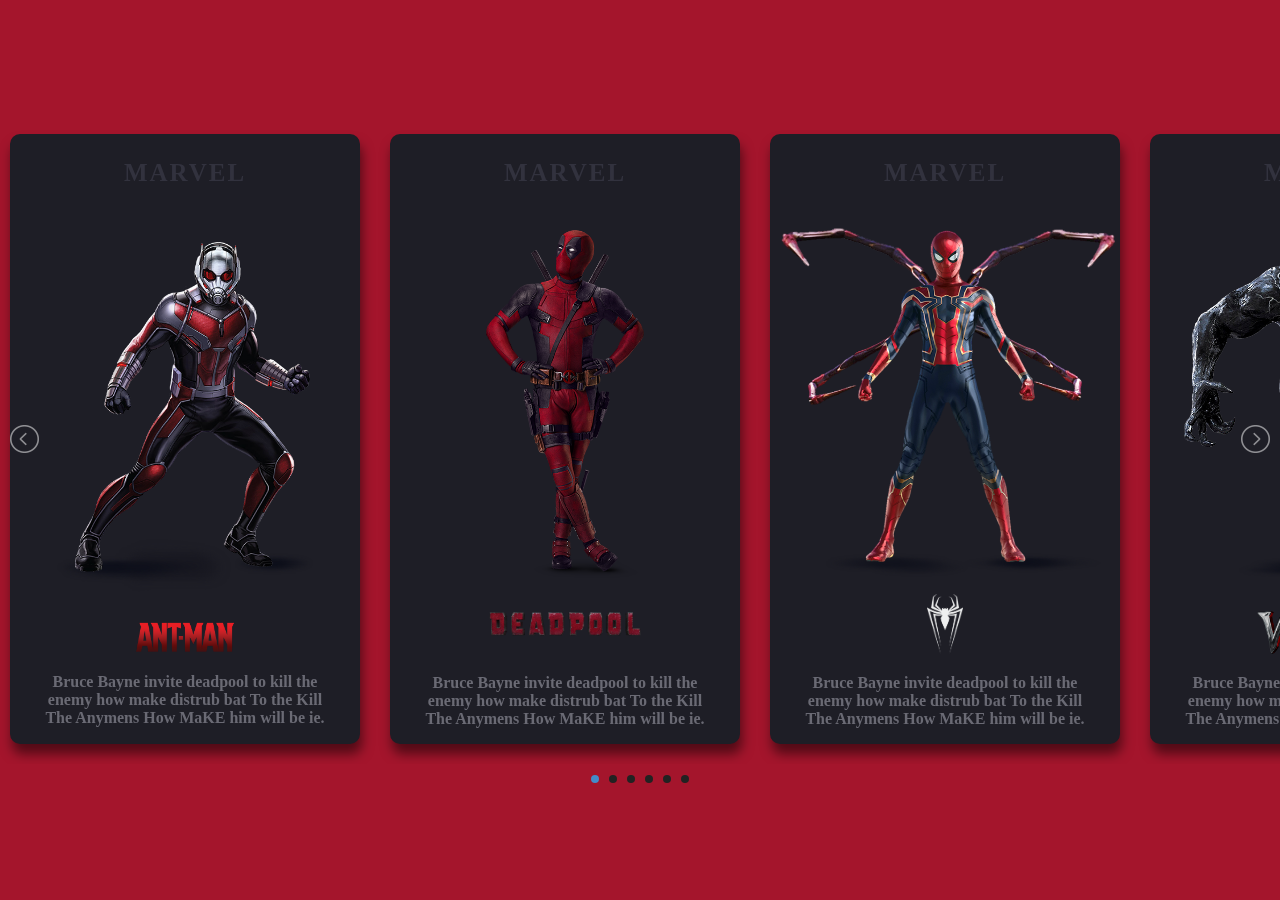
<file: Respoinsive Slider/index.html>
<!doctype html>
<html>
<head>
<meta charset="utf-8">
<meta http-equiv="X-UA-Compatible" content="IE=edge">
<meta name="viewport" content="width=device-width, initial-scale=1.0">
<title>Marvel Slider</title>
<link rel="stylesheet" href="css/style.css"/>
<link rel="stylesheet" type="text/css" href="css/lightslider.css"/>
<!--Jquery-->
<script type="text/javascript" src="js/JQuery3.3.1.js"></script>
<script type="text/javascript" src="js/lightslider.js"></script>
</head>

<body>
	<div class="container">
		<!--slider------------------->
		<ul id="autoWidth" class="cs-hidden">
		<!--1------------------------------>
  <li class="item-a">
	  <!--slider-box-->
		<div class="box">
		<p class="marvel">MARVEL</p>
		<!--model-->
		<img src="img/Ant-Man.png" class="model">
		<!--details-->
		<div class="details">
		<!--logo-character-->
		<img src="img/AntMan-logo.png" class="logo" width="100px" style="height: auto;">
		<!--character-details-->
		<p>Bruce Bayne invite deadpool to kill the enemy how make distrub bat To the Kill The Anymens How MaKE him will be ie.</p>
		</div>
		
		</div>
		</li>
		<!--2------------------------------>
  <li class="item-a">
	  <!--slider-box-->
		<div class="box">
		<p class="marvel">MARVEL</p>
		<!--model-->
		<img src="img/DeadPool.png" class="model">
		<!--details-->
		<div class="details">
		<!--logo-character-->
		<img src="img/Deadpool-logo.png" class="logo" >
		<!--character-details-->
		<p>Bruce Bayne invite deadpool to kill the enemy how make distrub bat To the Kill The Anymens How MaKE him will be ie.</p>
		</div>
		
		</div>
		</li>
		<!--3------------------------------>
  <li class="item-a">
	  <!--slider-box-->
		<div class="box">
		<p class="marvel">MARVEL</p>
		<!--model-->
		<img src="img/SpiderMan.png" class="model">
		<!--details-->
		<div class="details">
		<!--logo-character-->
		<img src="img/SpiderMan-logo.png" class="logo" >
		<!--character-details-->
		<p>Bruce Bayne invite deadpool to kill the enemy how make distrub bat To the Kill The Anymens How MaKE him will be ie.</p>
		</div>
		
		</div>
		</li>
		<!--4------------------------------>
  <li class="item-a">
	  <!--slider-box-->
		<div class="box">
		<p class="marvel">MARVEL</p>
		<!--model-->
		<img src="img/Venom.png" class="model">
		<!--details-->
		<div class="details">
		<!--logo-character-->
		<img src="img/Venom-logo.png" class="logo" >
		<!--character-details-->
		<p>Bruce Bayne invite deadpool to kill the enemy how make distrub bat To the Kill The Anymens How MaKE him will be ie.</p>
		</div>
		
		</div>
		</li>
		<!--5------------------------------>
  <li class="item-a">
	  <!--slider-box-->
		<div class="box">
		<p class="marvel">MARVEL</p>
		<!--model-->
		<img src="img/Thor.png" class="model">
		<!--details-->
		<div class="details">
		<!--logo-character-->
		<img src="img/Thor-logo.png" class="logo">
		<!--character-details-->
		<p>Bruce Bayne invite deadpool to kill the enemy how make distrub bat To the Kill The Anymens How MaKE him will be ie.</p>
		</div>
		
		</div>
		</li>
		<!--6------------------------------>
  <li class="item-a">
	  <!--slider-box-->
		<div class="box">
		<p class="marvel">MARVEL</p>
		<!--model-->
		<img src="img/IronMan.png" class="model">
		<!--details-->
		<div class="details">
		<!--logo-character-->
		<img src="img/IronMan-logo.png" class="logo" >
		<!--character-details-->
		<p>Bruce Bayne invite deadpool to kill the enemy how make distrub bat To the Kill The Anymens How MaKE him will be ie.</p>
		</div>
		
		</div>
		</li>
		</ul>
			
			
	
	
	</div>
	
	
<script src="js/script.js" type="text/javascript"></script>
</body>
</html>
</file>
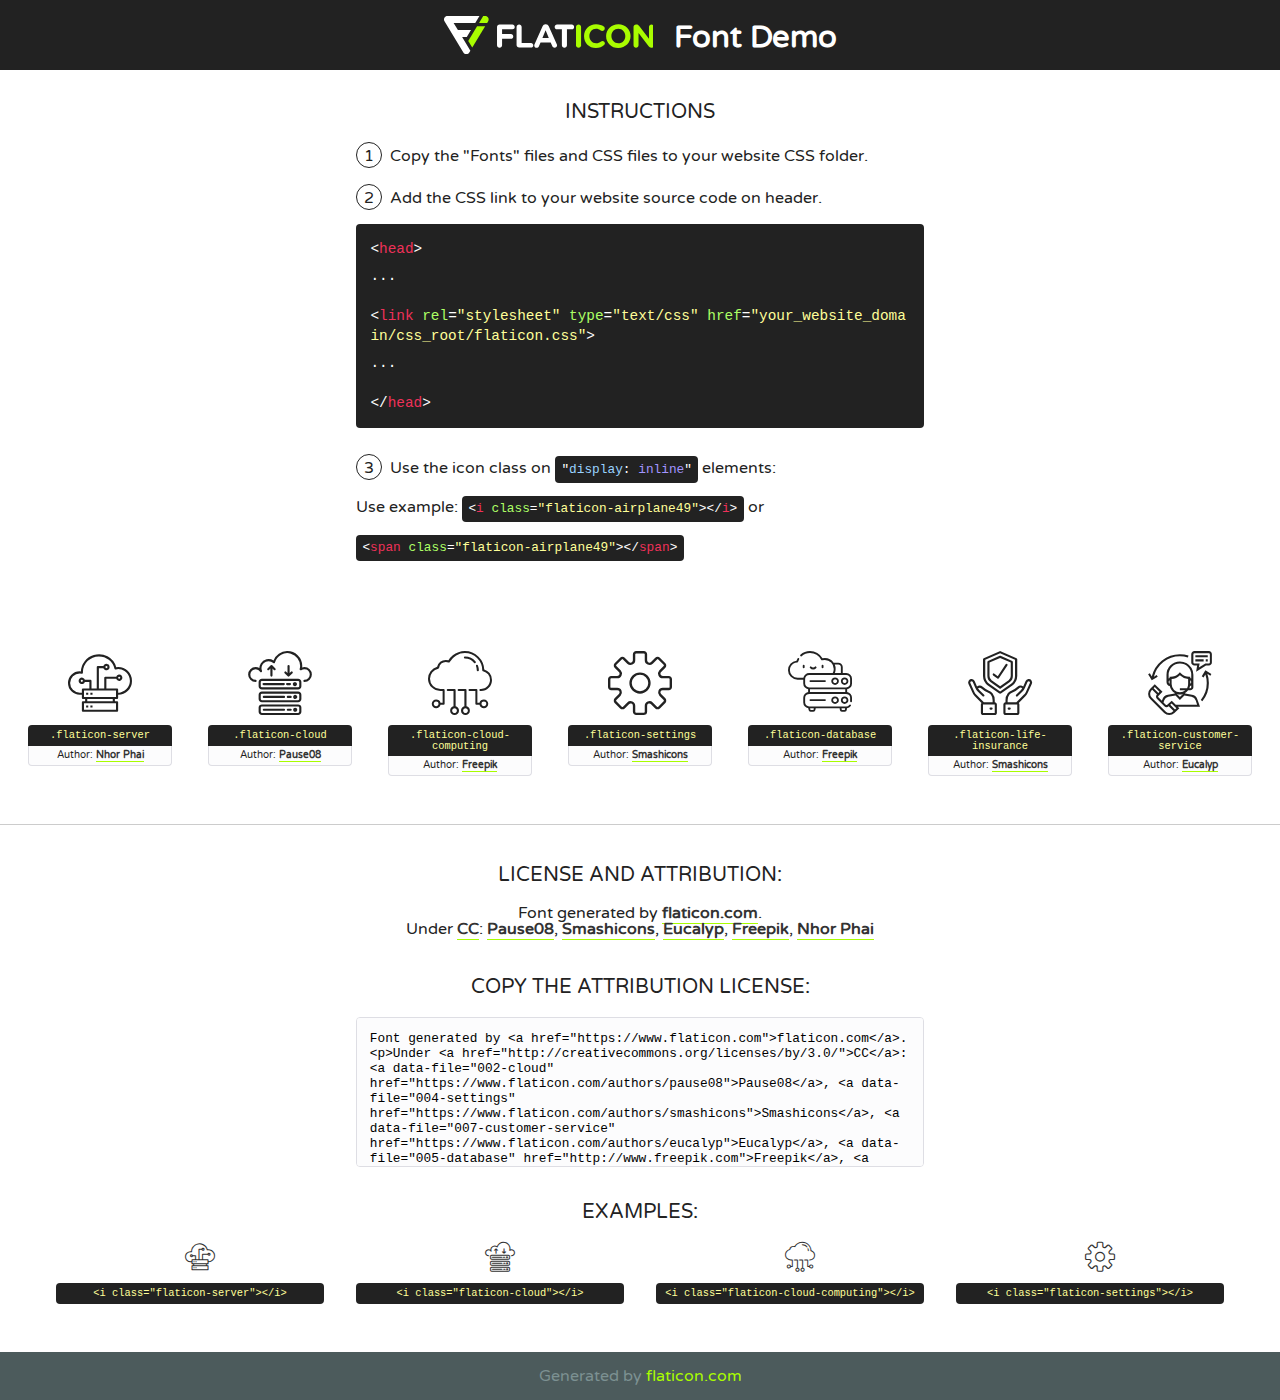
<file: fonts/flaticon/font/flaticon.html>
<!DOCTYPE html>
<!--
  Flaticon icon font: Flaticon
  Creation date: 07/05/2019 06:52
-->
<html>
<!DOCTYPE html>
<html>

<head>
    <title>Flaticon WebFont</title>
    <link href="http://fonts.googleapis.com/css?family=Varela+Round" rel="stylesheet" type="text/css" />
    <link rel="stylesheet" type="text/css" href="flaticon.css">
    <meta charset="UTF-8">
    <style>
    html, body, div, span, applet, object, iframe,
    h1, h2, h3, h4, h5, h6, p, blockquote, pre,
    a, abbr, acronym, address, big, cite, code,
    del, dfn, em, img, ins, kbd, q, s, samp,
    small, strike, strong, sub, sup, tt, var,
    b, u, i, center,
    dl, dt, dd, ol, ul, li,
    fieldset, form, label, legend,
    table, caption, tbody, tfoot, thead, tr, th, td,
    article, aside, canvas, details, embed, 
    figure, figcaption, footer, header, hgroup, 
    menu, nav, output, ruby, section, summary,
    time, mark, audio, video {
        margin: 0;
        padding: 0;
        border: 0;
        font-size: 100%;
        font: inherit;
        vertical-align: baseline;
    }
    /* HTML5 display-role reset for older browsers */
    article, aside, details, figcaption, figure, 
    footer, header, hgroup, menu, nav, section {
        display: block;
    }
    body {
        line-height: 1;
    }
    ol, ul {
        list-style: none;
    }
    blockquote, q {
        quotes: none;
    }
    blockquote:before, blockquote:after,
    q:before, q:after {
        content: '';
        content: none;
    }
    table {
        border-collapse: collapse;
        border-spacing: 0;
    }
    body {
        font-family: 'Varela Round', Helvetica, Arial, sans-serif;
        font-size: 16px;
        color: #222;
    }
    a {
        color: #333;
        border-bottom: 1px solid #a9fd00;
        font-weight: bold;
        text-decoration: none;
    }
    * {
        -moz-box-sizing: border-box;
        -webkit-box-sizing: border-box;
        box-sizing: border-box;
        margin: 0;
        padding: 0;
    }
    [class^="flaticon-"]:before, [class*=" flaticon-"]:before, [class^="flaticon-"]:after, [class*=" flaticon-"]:after {
        font-family: Flaticon;
        font-size: 30px;
        font-style: normal;
        margin-left: 20px;
        color: #333;
    }
    .wrapper {
        max-width: 600px;
        margin: auto;
        padding: 0 1em;
    }
    .title {
        font-size: 1.25em;
        text-align: center;
        margin-bottom: 1em;
        text-transform: uppercase;
    }
    header {
        text-align: center;
        background-color: #222;
        color: #fff;
        padding: 1em;
    }
    header .logo {
        width: 210px;
        height: 38px;
        display: inline-block;
        vertical-align: middle;
        margin-right: 1em;
        border: none;
    }
    header strong {
        font-size: 1.95em;
        font-weight: bold;
        vertical-align: middle;
        margin-top: 5px;
        display: inline-block;
    }
    .demo {
        margin: 2em auto;
        line-height: 1.25em;
    }
    .demo ul li {
        margin-bottom: 1em;
    }
    .demo ul li .num {
        color: #222;
        border-radius: 20px;
        display: inline-block;
        width: 26px;
        padding: 3px;
        height: 26px;
        text-align: center;
        margin-right: 0.5em;
        border: 1px solid #222;
    }
    .demo ul li code {
        background-color: #222;
        border-radius: 4px;
        padding: 0.25em 0.5em;
        display: inline-block;
        color: #fff;
        font-family: Consolas,Monaco,Lucida Console,Liberation Mono,DejaVu Sans Mono,Bitstream Vera Sans Mono,Courier New, monospace;
        font-weight: lighter;
        margin-top: 1em;
        font-size: 0.8em;
        word-break: break-all;
    }
    .demo ul li code.big {
        padding: 1em;
        font-size: 0.9em;
    }
    .demo ul li code .red {
        color: #EF3159;
    }
    .demo ul li code .green {
        color: #ACFF65;
    }
    .demo ul li code .yellow {
        color: #FFFF99;
    }
    .demo ul li code .blue {
        color: #99D3FF;
    }
    .demo ul li code .purple {
        color: #A295FF;
    }
    .demo ul li code .dots {
        margin-top: 0.5em;
        display: block;
    }
    #glyphs {
        border-bottom: 1px solid #ccc;
        padding: 2em 0;
        text-align: center;
    }
    .glyph {
        display: inline-block;
        width: 9em;
        margin: 1em;
        text-align: center;
        vertical-align: top;
        background: #FFF;
    }
    .glyph .glyph-icon {
        padding: 10px;
        display: block;
        font-family:"Flaticon";
        font-size: 64px;
        line-height: 1;
    }
    .glyph .glyph-icon:before {
        font-size: 64px;
        color: #222;
        margin-left: 0;
    }
    .class-name {
        font-size: 0.65em;
        background-color: #222;
        color: #fff;
        border-radius: 4px 4px 0 0;
        padding: 0.5em;
        color: #FFFF99;
        font-family: Consolas,Monaco,Lucida Console,Liberation Mono,DejaVu Sans Mono,Bitstream Vera Sans Mono,Courier New, monospace;
    }
    .author-name {
        font-size: 0.6em;
        background-color: #fcfcfd;
        border: 1px solid #DEDEE4;
        border-top: 0;
        border-radius: 0 0 4px 4px;
        padding: 0.5em;
    }
    .class-name:last-child {
        font-size: 10px;
        color:#888;
    }
    .class-name:last-child a {
        font-size: 10px;
        color:#555;
    }
    .class-name:last-child a:hover {
        color:#a9fd00;
    }
    .glyph > input {
        display: block;
        width: 100px;
        margin: 5px auto;
        text-align: center;
        font-size: 12px;
        cursor: text;
    }
    .glyph > input.icon-input {
        font-family:"Flaticon";
        font-size: 16px;
        margin-bottom: 10px;
    }
    .attribution .title {
        margin-top: 2em;
    }
    .attribution textarea {
        background-color: #fcfcfd;
        padding: 1em;
        border: none;
        box-shadow: none;
        border: 1px solid #DEDEE4;
        border-radius: 4px;
        resize: none;
        width: 100%;
        height: 150px;
        font-size: 0.8em;
        font-family: Consolas,Monaco,Lucida Console,Liberation Mono,DejaVu Sans Mono,Bitstream Vera Sans Mono,Courier New, monospace;
        -webkit-appearance: none;
    }
    .iconsuse {
        margin: 2em auto;
        text-align: center;
        max-width: 1200px;
    }
    .iconsuse:after {
        content: '';
        display: table;
        clear: both;
    }
    .iconsuse .image {
        float: left;
        width: 25%;
        padding: 0 1em;
    }
    .iconsuse .image p {
        margin-bottom: 1em;
    }
    .iconsuse .image span {
        display: block;
        font-size: 0.65em;
        background-color: #222;
        color: #fff;
        border-radius: 4px;
        padding: 0.5em;
        color: #FFFF99;
        margin-top: 1em;
        font-family: Consolas,Monaco,Lucida Console,Liberation Mono,DejaVu Sans Mono,Bitstream Vera Sans Mono,Courier New, monospace;
    }
    #footer {
        text-align: center;
        background-color: #4C5B5C;
        color: #7c9192;
        padding: 1em;
    }
    #footer a {
        border: none;
        color: #a9fd00;
        font-weight: normal;
    }
    @media (max-width: 960px) {
        .iconsuse .image {
            width: 50%;
        }
    }
    @media (max-width: 560px) {
        .iconsuse .image {
            width: 100%;
        }
    }
    </style>
</head>

<body class="characters-off">

    <header>
        <a href="https://www.flaticon.com" target="_blank" class="logo">
            <svg version="1.1" xmlns="http://www.w3.org/2000/svg" xmlns:xlink="http://www.w3.org/1999/xlink" xmlns:a="http://ns.adobe.com/AdobeSVGViewerExtensions/3.0/" viewBox="0 0 560.875 102.036" enable-background="new 0 0 560.875 102.036" xml:space="preserve">
                <defs>
                </defs>
                <g>
                    <g class="letters">
                        <path fill="#ffffff" d="M141.596,29.675c0-3.777,2.985-6.767,6.764-6.767h34.438c3.426,0,6.15,2.728,6.15,6.15
                        c0,3.43-2.724,6.149-6.15,6.149h-27.674v13.091h23.719c3.429,0,6.151,2.724,6.151,6.15c0,3.43-2.723,6.149-6.151,6.149h-23.719
                        v17.574c0,3.773-2.986,6.761-6.764,6.761c-3.779,0-6.764-2.989-6.764-6.761V29.675z"></path>
                        <path fill="#ffffff" d="M193.844,29.149c0-3.781,2.985-6.767,6.764-6.767c3.776,0,6.763,2.985,6.763,6.767v42.957h25.039
                        c3.426,0,6.149,2.726,6.149,6.153c0,3.425-2.723,6.15-6.149,6.15h-31.802c-3.779,0-6.764-2.986-6.764-6.768V29.149z"></path>
                        <path fill="#ffffff" d="M241.891,75.71l21.438-48.407c1.492-3.341,4.215-5.357,7.906-5.357h0.792
                        c3.686,0,6.323,2.017,7.815,5.357l21.439,48.407c0.436,0.967,0.701,1.845,0.701,2.723c0,3.602-2.809,6.501-6.414,6.501
                        c-3.161,0-5.269-1.845-6.499-4.655l-4.132-9.661h-27.059l-4.301,10.102c-1.144,2.631-3.426,4.214-6.237,4.214
                        c-3.517,0-6.24-2.81-6.24-6.325C241.1,77.64,241.451,76.677,241.891,75.71z M279.932,58.666l-8.521-20.297l-8.526,20.297H279.932
                        z"></path>
                        <path fill="#ffffff" d="M314.864,35.387H301.86c-3.429,0-6.239-2.813-6.239-6.238c0-3.429,2.811-6.24,6.239-6.24h39.533
                        c3.426,0,6.237,2.811,6.237,6.24c0,3.425-2.811,6.238-6.237,6.238h-13.001v42.785c0,3.773-2.99,6.761-6.764,6.761
                        c-3.779,0-6.764-2.989-6.764-6.761V35.387z"></path>
                        <path fill="#A9FD00" d="M352.615,29.149c0-3.781,2.985-6.767,6.767-6.767c3.774,0,6.761,2.985,6.761,6.767v49.024
                        c0,3.773-2.987,6.761-6.761,6.761c-3.781,0-6.767-2.989-6.767-6.761V29.149z"></path>
                        <path fill="#A9FD00" d="M374.132,53.836v-0.179c0-17.481,13.178-31.801,32.065-31.801c9.22,0,15.459,2.458,20.557,6.238
                        c1.402,1.054,2.637,2.985,2.637,5.357c0,3.692-2.985,6.59-6.681,6.59c-1.845,0-3.071-0.702-4.044-1.319
                        c-3.776-2.813-7.729-4.393-12.562-4.393c-10.364,0-17.831,8.611-17.831,19.154v0.173c0,10.542,7.291,19.329,17.831,19.329
                        c5.715,0,9.492-1.756,13.359-4.834c1.049-0.874,2.458-1.491,4.039-1.491c3.429,0,6.325,2.813,6.325,6.236
                        c0,2.106-1.056,3.78-2.282,4.834c-5.539,4.834-12.036,7.733-21.878,7.733C387.572,85.464,374.132,71.493,374.132,53.836z"></path>
                        <path fill="#A9FD00" d="M433.009,53.836v-0.179c0-17.481,13.79-31.801,32.766-31.801c18.981,0,32.592,14.143,32.592,31.628v0.173
                        c0,17.483-13.785,31.807-32.769,31.807C446.625,85.464,433.009,71.32,433.009,53.836z M484.224,53.836v-0.179
                        c0-10.539-7.725-19.326-18.626-19.326c-10.893,0-18.449,8.611-18.449,19.154v0.173c0,10.542,7.73,19.329,18.626,19.329
                        C476.676,72.986,484.224,64.378,484.224,53.836z"></path>
                        <path fill="#A9FD00" d="M506.233,29.321c0-3.774,2.99-6.763,6.767-6.763h1.401c3.252,0,5.183,1.583,7.029,3.953l26.093,34.265
                        V29.059c0-3.692,2.99-6.677,6.681-6.677c3.683,0,6.671,2.985,6.671,6.677v48.934c0,3.78-2.987,6.765-6.764,6.765h-0.436
                        c-3.257,0-5.188-1.581-7.034-3.953l-27.056-35.492v32.944c0,3.687-2.985,6.676-6.678,6.676c-3.683,0-6.673-2.989-6.673-6.676
                        V29.321z"></path>
                    </g>
                    <g class="insignia">
                        <path fill="#ffffff" d="M48.372,56.137h12.517l11.156-18.537H37.186L25.688,18.539h57.825L94.668,0H9.271
                        C5.925,0,2.842,1.801,1.198,4.716c-1.644,2.907-1.593,6.482,0.134,9.343l50.38,83.501c1.678,2.781,4.689,4.476,7.938,4.476
                        c3.246,0,6.257-1.695,7.935-4.476l2.898-4.804L48.372,56.137z"></path>
                        <g class="i">
                            <path fill="#A9FD00" d="M93.575,18.539h0.031v0.004l21.652,0.004l2.705-4.488c1.727-2.861,1.778-6.436,0.133-9.343
                            C116.454,1.801,113.371,0,110.026,0h-5.294L93.575,18.539z"></path>
                            <polygon fill="#A9FD00" points="88.291,27.356 64.725,66.486 75.519,84.404 109.942,27.356"></polygon>
                        </g>
                    </g>
                </g>
            </svg>
        </a>
        <strong>Font Demo</strong>
    </header>


    <section class="demo wrapper">

        <p class="title">Instructions</p>

        <ul>
            <li>
                <span class="num">1</span>Copy the "Fonts" files and CSS files to your website CSS folder.
            </li>
            <li>
                <span class="num">2</span>Add the CSS link to your website source code on header.
                <code class="big">
                    &lt;<span class="red">head</span>&gt;
                    <br/><span class="dots">...</span>
                    <br/>&lt;<span class="red">link</span> <span class="green">rel</span>=<span class="yellow">"stylesheet"</span> <span class="green">type</span>=<span class="yellow">"text/css"</span> <span class="green">href</span>=<span class="yellow">"your_website_domain/css_root/flaticon.css"</span>&gt;
                    <br/><span class="dots">...</span>
                    <br/>&lt;/<span class="red">head</span>&gt;
                </code>
            </li>

            <li>
                <p>
                    <span class="num">3</span>Use the icon class on <code>"<span class="blue">display</span>:<span class="purple"> inline</span>"</code> elements:
                    <br />
                    Use example: <code>&lt;<span class="red">i</span> <span class="green">class</span>=<span class="yellow">&quot;flaticon-airplane49&quot;</span>&gt;&lt;/<span class="red">i</span>&gt;</code> or <code>&lt;<span class="red">span</span> <span class="green">class</span>=<span class="yellow">&quot;flaticon-airplane49&quot;</span>&gt;&lt;/<span class="red">span</span>&gt;</code>
            </li>
        </ul>

    </section>




   <section id="glyphs">          
    
      
        <div class="glyph"><div class="glyph-icon flaticon-server"></div>
            <div class="class-name">.flaticon-server</div>
            <div class="author-name">Author: <a data-file="001-server" href="https://www.flaticon.com/authors/nhor-phai">Nhor Phai</a> </div> 
        </div>        
        
        <div class="glyph"><div class="glyph-icon flaticon-cloud"></div>
            <div class="class-name">.flaticon-cloud</div>
            <div class="author-name">Author: <a data-file="002-cloud" href="https://www.flaticon.com/authors/pause08">Pause08</a> </div> 
        </div>        
        
        <div class="glyph"><div class="glyph-icon flaticon-cloud-computing"></div>
            <div class="class-name">.flaticon-cloud-computing</div>
            <div class="author-name">Author: <a data-file="003-cloud-computing" href="http://www.freepik.com">Freepik</a> </div> 
        </div>        
        
        <div class="glyph"><div class="glyph-icon flaticon-settings"></div>
            <div class="class-name">.flaticon-settings</div>
            <div class="author-name">Author: <a data-file="004-settings" href="https://www.flaticon.com/authors/smashicons">Smashicons</a> </div> 
        </div>        
        
        <div class="glyph"><div class="glyph-icon flaticon-database"></div>
            <div class="class-name">.flaticon-database</div>
            <div class="author-name">Author: <a data-file="005-database" href="http://www.freepik.com">Freepik</a> </div> 
        </div>        
        
        <div class="glyph"><div class="glyph-icon flaticon-life-insurance"></div>
            <div class="class-name">.flaticon-life-insurance</div>
            <div class="author-name">Author: <a data-file="006-life-insurance" href="https://www.flaticon.com/authors/smashicons">Smashicons</a> </div> 
        </div>        
        
        <div class="glyph"><div class="glyph-icon flaticon-customer-service"></div>
            <div class="class-name">.flaticon-customer-service</div>
            <div class="author-name">Author: <a data-file="007-customer-service" href="https://www.flaticon.com/authors/eucalyp">Eucalyp</a> </div> 
        </div>        
        

    </section>



    <section class="attribution wrapper"   style="text-align:center;">

      <div class="title">License and attribution:</div><div class="attrDiv">Font generated by <a href="https://www.flaticon.com">flaticon.com</a>. <div><p>Under <a href="http://creativecommons.org/licenses/by/3.0/">CC</a>: <a data-file="002-cloud" href="https://www.flaticon.com/authors/pause08">Pause08</a>, <a data-file="004-settings" href="https://www.flaticon.com/authors/smashicons">Smashicons</a>, <a data-file="007-customer-service" href="https://www.flaticon.com/authors/eucalyp">Eucalyp</a>, <a data-file="005-database" href="http://www.freepik.com">Freepik</a>, <a data-file="001-server" href="https://www.flaticon.com/authors/nhor-phai">Nhor Phai</a></p>  </div>
      </div>
      <div class="title">Copy the Attribution License:</div>

    <textarea onclick="this.focus();this.select();">Font generated by &lt;a href=&quot;https://www.flaticon.com&quot;&gt;flaticon.com&lt;/a&gt;. <p>Under <a href="http://creativecommons.org/licenses/by/3.0/">CC</a>: <a data-file="002-cloud" href="https://www.flaticon.com/authors/pause08">Pause08</a>, <a data-file="004-settings" href="https://www.flaticon.com/authors/smashicons">Smashicons</a>, <a data-file="007-customer-service" href="https://www.flaticon.com/authors/eucalyp">Eucalyp</a>, <a data-file="005-database" href="http://www.freepik.com">Freepik</a>, <a data-file="001-server" href="https://www.flaticon.com/authors/nhor-phai">Nhor Phai</a></p>  
     </textarea>

    </section>

    <section class="iconsuse">

          <div class="title">Examples:</div>            
             
            <div class="image">
                <p>
                    <i class="glyph-icon flaticon-server"></i> 
                    <span>&lt;i class=&quot;flaticon-server&quot;&gt;&lt;/i&gt;</span>
                </p>
            </div>
            
            <div class="image">
                <p>
                    <i class="glyph-icon flaticon-cloud"></i> 
                    <span>&lt;i class=&quot;flaticon-cloud&quot;&gt;&lt;/i&gt;</span>
                </p>
            </div>
            
            <div class="image">
                <p>
                    <i class="glyph-icon flaticon-cloud-computing"></i> 
                    <span>&lt;i class=&quot;flaticon-cloud-computing&quot;&gt;&lt;/i&gt;</span>
                </p>
            </div>
            
            <div class="image">
                <p>
                    <i class="glyph-icon flaticon-settings"></i> 
                    <span>&lt;i class=&quot;flaticon-settings&quot;&gt;&lt;/i&gt;</span>
                </p>
            </div>
                       
        </div>
                            
    </section>

<div id="footer">
    <div>Generated by <a href="https://www.flaticon.com">flaticon.com</a>
    </div>
</div>



</body>
</html>
</file>
<file: Respoinsive Slider/css/style.css>
@charset "utf-8";
/* CSS Document */
body{
	margin:0px;
	padding:0px;
}
ul{
	list-style:none;
}
a{
	text-decoration:none;
}
.container{
	width:100%;
	height: 100vh;
	background-color:#a4152c;
	display:flex;
	justify-content: center;
	align-items: center;
	
}
.box{
	width:350px;
	height:610px;
	background-color:#1e1e26;
	border-radius: 10px;
	box-shadow: 2px 10px 12px rgba(0,0,0,0.5);
	display: flex;
	flex-direction: column;
	align-items: center;
	justify-content: space-between;
	box-sizing: border-box;
	margin: 20px 10px;
}
.model{
	height: 350px;
	max-height: 100%;
	max-width: 100%;
}
.details{
	display: flex;
	flex-direction: column;
	align-items: center;
	width: 300px;
}
.details p{
	font-family: calibri;
	font-weight: bold;
	color:#6a6a74;
	text-align: center;
	margin-top: 20px;
}
.marvel{
	color:#32323e;
	font-weight: bold;
	letter-spacing: 2px;
	font-family: bebas kai;
	font-size: 25px;
}
.logo{
	height: 60px;
}
.box:hover{
	background-color: #17171d;
	transform-style: preserve-3d;
	transform: scale(1.02);
	transition: all ease 0.3s;
}
.box:hover .marvel{
	color:#c0292b;
	transition: all ease 0.5s;
}
/*--responsive for mobile phone--*/
@media(max-width:720px){
	.box{
		width: 94%;
		height: 500px;
	}
	.model{
		height:250px;
	}
	.details p{
		font-size: 16px;
		width: 250px;
	}
	
}
</file>
<file: Respoinsive Slider/css/lightslider.css>
/*! lightslider - v1.1.3 - 2015-04-14
* https://github.com/sachinchoolur/lightslider
* Copyright (c) 2015 Sachin N; Licensed MIT */
/** /!!! core css Should not edit !!!/**/ 

.lSSlideOuter {
    overflow: hidden;
    -webkit-touch-callout: none;
    -webkit-user-select: none;
    -khtml-user-select: none;
    -moz-user-select: none;
    -ms-user-select: none;
    user-select: none
}
.lightSlider:before, .lightSlider:after {
    content: " ";
    display: table;
}
.lightSlider {
    overflow: hidden;
    margin: 0;
}
.lSSlideWrapper {
    max-width: 100%;
    overflow: hidden;
    position: relative;
}
.lSSlideWrapper > .lightSlider:after {
    clear: both;
}
.lSSlideWrapper .lSSlide {
    -webkit-transform: translate(0px, 0px);
    -ms-transform: translate(0px, 0px);
    transform: translate(0px, 0px);
    -webkit-transition: all 1s;
    -webkit-transition-property: -webkit-transform,height;
    -moz-transition-property: -moz-transform,height;
    transition-property: transform,height;
    -webkit-transition-duration: inherit !important;
    transition-duration: inherit !important;
    -webkit-transition-timing-function: inherit !important;
    transition-timing-function: inherit !important;
}
.lSSlideWrapper .lSFade {
    position: relative;
}
.lSSlideWrapper .lSFade > * {
    position: absolute !important;
    top: 0;
    left: 0;
    z-index: 9;
    margin-right: 0;
    width: 100%;
}
.lSSlideWrapper.usingCss .lSFade > * {
    opacity: 0;
    -webkit-transition-delay: 0s;
    transition-delay: 0s;
    -webkit-transition-duration: inherit !important;
    transition-duration: inherit !important;
    -webkit-transition-property: opacity;
    transition-property: opacity;
    -webkit-transition-timing-function: inherit !important;
    transition-timing-function: inherit !important;
}
.lSSlideWrapper .lSFade > *.active {
    z-index: 10;
}
.lSSlideWrapper.usingCss .lSFade > *.active {
    opacity: 1;
}
/** /!!! End of core css Should not edit !!!/**/

/* Pager */
.lSSlideOuter .lSPager.lSpg {
    margin: 10px 0 0;
    padding: 0;
    text-align: center;
}
.lSSlideOuter .lSPager.lSpg > li {
    cursor: pointer;
    display: inline-block;
    padding: 0 5px;
}
.lSSlideOuter .lSPager.lSpg > li a {
    background-color: #222222;
    border-radius: 30px;
    display: inline-block;
    height: 8px;
    overflow: hidden;
    text-indent: -999em;
    width: 8px;
    position: relative;
    z-index: 99;
    -webkit-transition: all 0.5s linear 0s;
    transition: all 0.5s linear 0s;
}
.lSSlideOuter .lSPager.lSpg > li:hover a, .lSSlideOuter .lSPager.lSpg > li.active a {
    background-color: #428bca;
}
.lSSlideOuter .media {
    opacity: 0.8;
}
.lSSlideOuter .media.active {
    opacity: 1;
}
/* End of pager */

/** Gallery */
.lSSlideOuter .lSPager.lSGallery {
    list-style: none outside none;
    padding-left: 0;
    margin: 0;
    overflow: hidden;
    transform: translate3d(0px, 0px, 0px);
    -moz-transform: translate3d(0px, 0px, 0px);
    -ms-transform: translate3d(0px, 0px, 0px);
    -webkit-transform: translate3d(0px, 0px, 0px);
    -o-transform: translate3d(0px, 0px, 0px);
    -webkit-transition-property: -webkit-transform;
    -moz-transition-property: -moz-transform;
    -webkit-touch-callout: none;
    -webkit-user-select: none;
    -khtml-user-select: none;
    -moz-user-select: none;
    -ms-user-select: none;
    user-select: none;
}
.lSSlideOuter .lSPager.lSGallery li {
    overflow: hidden;
    -webkit-transition: border-radius 0.12s linear 0s 0.35s linear 0s;
    transition: border-radius 0.12s linear 0s 0.35s linear 0s;
}
.lSSlideOuter .lSPager.lSGallery li.active, .lSSlideOuter .lSPager.lSGallery li:hover {
    border-radius: 5px;
}
.lSSlideOuter .lSPager.lSGallery img {
    display: block;
    height: auto;
    max-width: 100%;
}
.lSSlideOuter .lSPager.lSGallery:before, .lSSlideOuter .lSPager.lSGallery:after {
    content: " ";
    display: table;
}
.lSSlideOuter .lSPager.lSGallery:after {
    clear: both;
}
/* End of Gallery*/

/* slider actions */
.lSAction > a {
    width: 32px;
    display: block;
    top: 50%;
    height: 32px;
    background-image: url('../img/controls.png');
    cursor: pointer;
    position: absolute;
    z-index: 99;
    margin-top: -16px;
    opacity: 0.5;
    -webkit-transition: opacity 0.35s linear 0s;
    transition: opacity 0.35s linear 0s;
}
.lSAction > a:hover {
    opacity: 1;
}
.lSAction > .lSPrev {
    background-position: 0 0;
    left: 10px;
}
.lSAction > .lSNext {
    background-position: -32px 0;
    right: 10px;
}
.lSAction > a.disabled {
    pointer-events: none;
}
.cS-hidden {
    height: 1px;
    opacity: 0;
    filter: alpha(opacity=0);
    overflow: hidden;
}


/* vertical */
.lSSlideOuter.vertical {
    position: relative;
}
.lSSlideOuter.vertical.noPager {
    padding-right: 0px !important;
}
.lSSlideOuter.vertical .lSGallery {
    position: absolute !important;
    right: 0;
    top: 0;
}
.lSSlideOuter.vertical .lightSlider > * {
    width: 100% !important;
    max-width: none !important;
}

/* vertical controlls */
.lSSlideOuter.vertical .lSAction > a {
    left: 50%;
    margin-left: -14px;
    margin-top: 0;
}
.lSSlideOuter.vertical .lSAction > .lSNext {
    background-position: 31px -31px;
    bottom: 10px;
    top: auto;
}
.lSSlideOuter.vertical .lSAction > .lSPrev {
    background-position: 0 -31px;
    bottom: auto;
    top: 10px;
}
/* vertical */


/* Rtl */
.lSSlideOuter.lSrtl {
    direction: rtl;
}
.lSSlideOuter .lightSlider, .lSSlideOuter .lSPager {
    padding-left: 0;
    list-style: none outside none;
}
.lSSlideOuter.lSrtl .lightSlider, .lSSlideOuter.lSrtl .lSPager {
    padding-right: 0;
}
.lSSlideOuter .lightSlider > *,  .lSSlideOuter .lSGallery li {
    float: left;
}
.lSSlideOuter.lSrtl .lightSlider > *,  .lSSlideOuter.lSrtl .lSGallery li {
    float: right !important;
}
/* Rtl */

@-webkit-keyframes rightEnd {
    0% {
        left: 0;
    }

    50% {
        left: -15px;
    }

    100% {
        left: 0;
    }
}
@keyframes rightEnd {
    0% {
        left: 0;
    }

    50% {
        left: -15px;
    }

    100% {
        left: 0;
    }
}
@-webkit-keyframes topEnd {
    0% {
        top: 0;
    }

    50% {
        top: -15px;
    }

    100% {
        top: 0;
    }
}
@keyframes topEnd {
    0% {
        top: 0;
    }

    50% {
        top: -15px;
    }

    100% {
        top: 0;
    }
}
@-webkit-keyframes leftEnd {
    0% {
        left: 0;
    }

    50% {
        left: 15px;
    }

    100% {
        left: 0;
    }
}
@keyframes leftEnd {
    0% {
        left: 0;
    }

    50% {
        left: 15px;
    }

    100% {
        left: 0;
    }
}
@-webkit-keyframes bottomEnd {
    0% {
        bottom: 0;
    }

    50% {
        bottom: -15px;
    }

    100% {
        bottom: 0;
    }
}
@keyframes bottomEnd {
    0% {
        bottom: 0;
    }

    50% {
        bottom: -15px;
    }

    100% {
        bottom: 0;
    }
}
.lSSlideOuter .rightEnd {
    -webkit-animation: rightEnd 0.3s;
    animation: rightEnd 0.3s;
    position: relative;
}
.lSSlideOuter .leftEnd {
    -webkit-animation: leftEnd 0.3s;
    animation: leftEnd 0.3s;
    position: relative;
}
.lSSlideOuter.vertical .rightEnd {
    -webkit-animation: topEnd 0.3s;
    animation: topEnd 0.3s;
    position: relative;
}
.lSSlideOuter.vertical .leftEnd {
    -webkit-animation: bottomEnd 0.3s;
    animation: bottomEnd 0.3s;
    position: relative;
}
.lSSlideOuter.lSrtl .rightEnd {
    -webkit-animation: leftEnd 0.3s;
    animation: leftEnd 0.3s;
    position: relative;
}
.lSSlideOuter.lSrtl .leftEnd {
    -webkit-animation: rightEnd 0.3s;
    animation: rightEnd 0.3s;
    position: relative;
}
/*/  GRab cursor */
.lightSlider.lsGrab > * {
  cursor: -webkit-grab;
  cursor: -moz-grab;
  cursor: -o-grab;
  cursor: -ms-grab;
  cursor: grab;
}
.lightSlider.lsGrabbing > * {
  cursor: move;
  cursor: -webkit-grabbing;
  cursor: -moz-grabbing;
  cursor: -o-grabbing;
  cursor: -ms-grabbing;
  cursor: grabbing;
}
</file>
<file: fonts/flaticon/font/flaticon.css>
/*
  	Flaticon icon font: Flaticon
  	Creation date: 07/05/2019 06:52
  	*/

@font-face {
  font-family: "Flaticon";
  src: url("./Flaticon.eot");
  src: url("./Flaticon.eot?#iefix") format("embedded-opentype"),
       url("./Flaticon.woff2") format("woff2"),
       url("./Flaticon.woff") format("woff"),
       url("./Flaticon.ttf") format("truetype"),
       url("./Flaticon.svg#Flaticon") format("svg");
  font-weight: normal;
  font-style: normal;
}

@media screen and (-webkit-min-device-pixel-ratio:0) {
  @font-face {
    font-family: "Flaticon";
    src: url("./Flaticon.svg#Flaticon") format("svg");
  }
}

[class^="flaticon-"]:before, [class*=" flaticon-"]:before,
[class^="flaticon-"]:after, [class*=" flaticon-"]:after {   
  font-family: Flaticon;
        font-size: 20px;
font-style: normal;
margin-left: 20px;
}

.flaticon-server:before { content: "\f100"; }
.flaticon-cloud:before { content: "\f101"; }
.flaticon-cloud-computing:before { content: "\f102"; }
.flaticon-settings:before { content: "\f103"; }
.flaticon-database:before { content: "\f104"; }
.flaticon-life-insurance:before { content: "\f105"; }
.flaticon-customer-service:before { content: "\f106"; }
</file>
